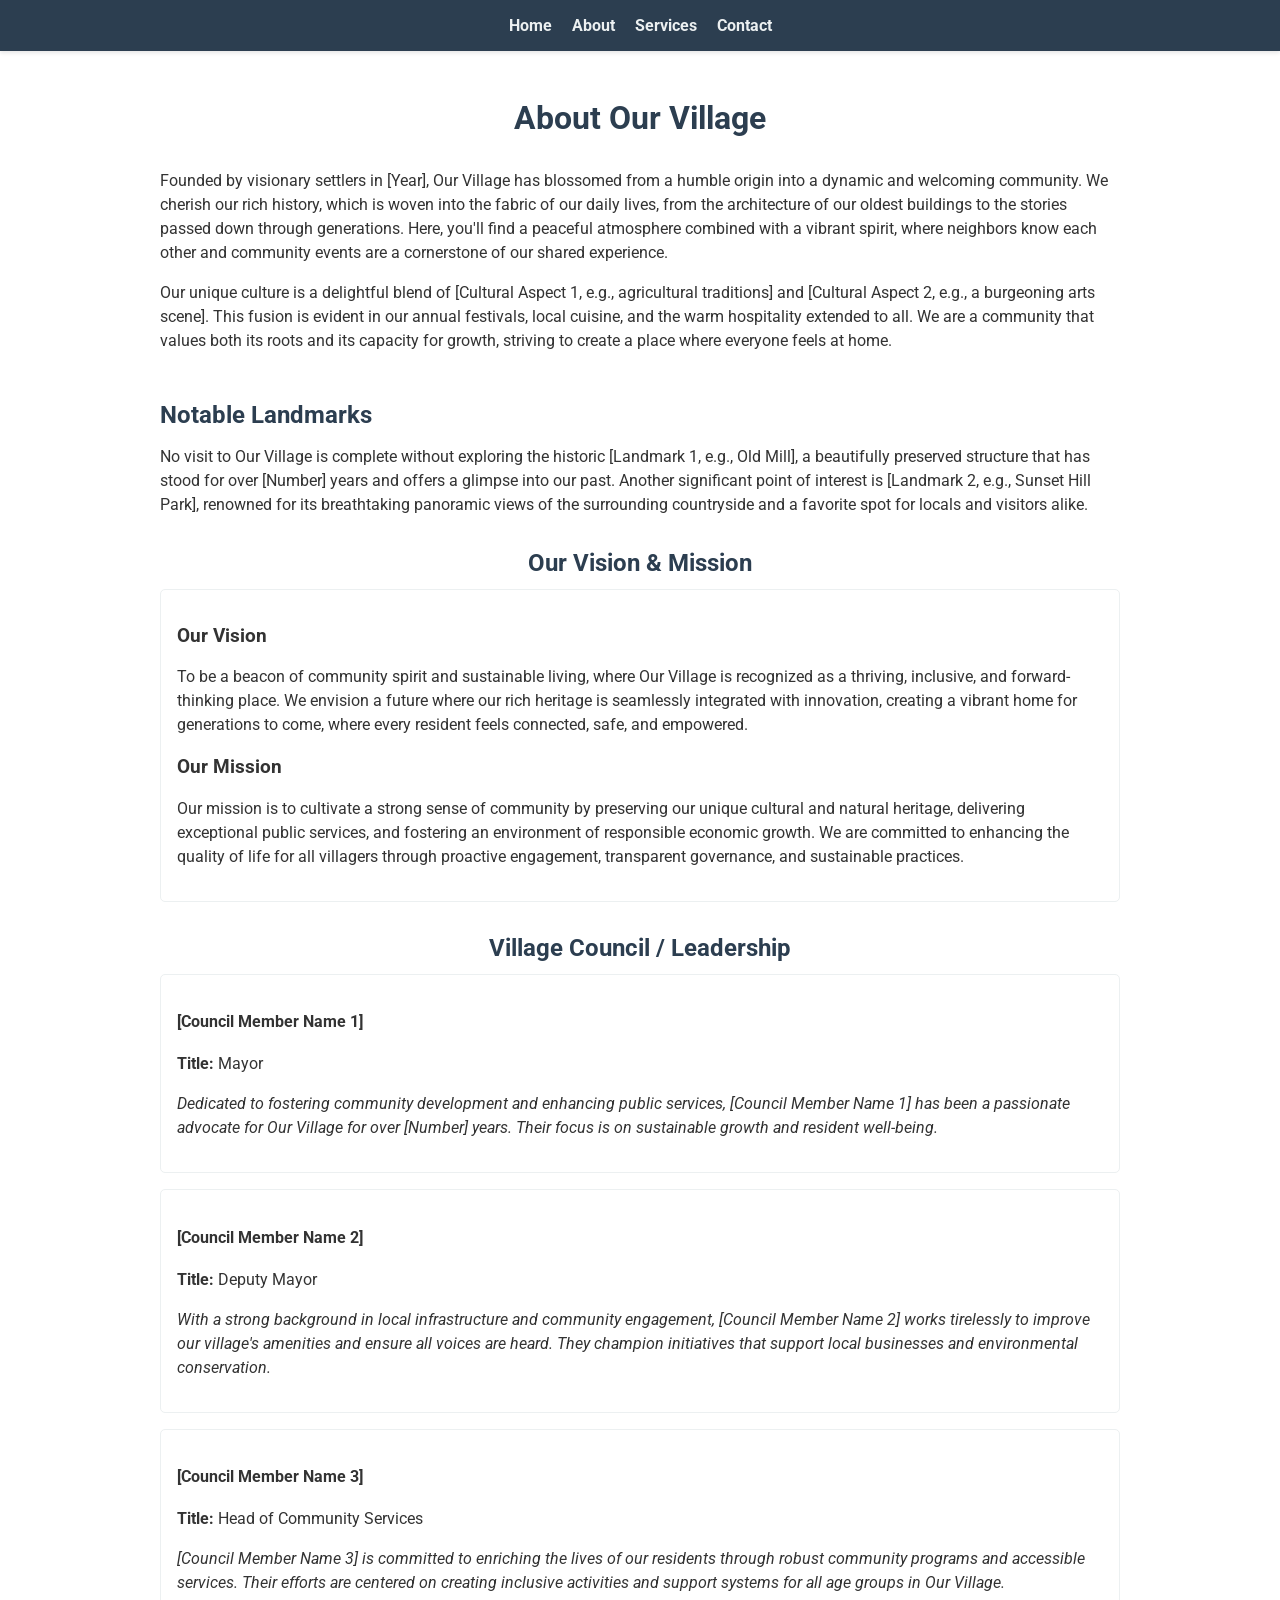
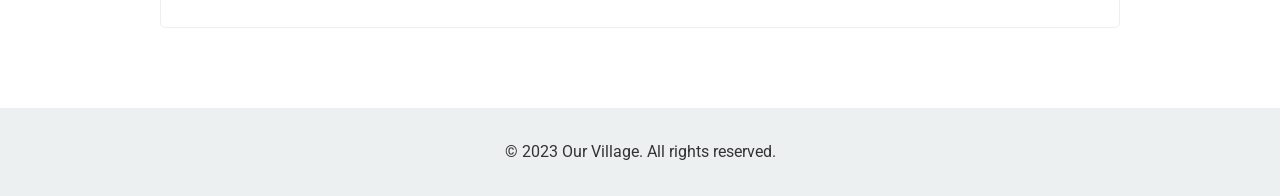
<file: about.html>
<!DOCTYPE html>
<html lang="en">
<head>
  <meta charset="UTF-8">
  <meta name="viewport" content="width=device-width, initial-scale=1.0">
  <title>About Our Village</title>
  <link rel="stylesheet" href="style.css">
</head>
<body>
  <nav>
    <ul>
      <li><a href="index.html">Home</a></li>
      <li><a href="about.html">About</a></li>
      <li><a href="services.html">Services</a></li>
      <li><a href="contact.html">Contact</a></li>
    </ul>
  </nav>

  <div class="container">
    <header class="text-center mt-2 mb-2">
      <h1>About Our Village</h1>
    </header>

    <section id="about-intro" class="mb-2">
      <p>Founded by visionary settlers in [Year], Our Village has blossomed from a humble origin into a dynamic and welcoming community. We cherish our rich history, which is woven into the fabric of our daily lives, from the architecture of our oldest buildings to the stories passed down through generations. Here, you'll find a peaceful atmosphere combined with a vibrant spirit, where neighbors know each other and community events are a cornerstone of our shared experience.</p>
      <p>Our unique culture is a delightful blend of [Cultural Aspect 1, e.g., agricultural traditions] and [Cultural Aspect 2, e.g., a burgeoning arts scene]. This fusion is evident in our annual festivals, local cuisine, and the warm hospitality extended to all. We are a community that values both its roots and its capacity for growth, striving to create a place where everyone feels at home.</p>
      <h2 class="mt-2">Notable Landmarks</h2>
      <p>No visit to Our Village is complete without exploring the historic [Landmark 1, e.g., Old Mill], a beautifully preserved structure that has stood for over [Number] years and offers a glimpse into our past. Another significant point of interest is [Landmark 2, e.g., Sunset Hill Park], renowned for its breathtaking panoramic views of the surrounding countryside and a favorite spot for locals and visitors alike.</p>
    </section>

    <section id="vision-mission" class="mb-2">
      <h2 class="text-center">Our Vision & Mission</h2>
      <div class="p-1" style="border: 1px solid var(--neutral-color-light); border-radius: 5px;">
        <h3>Our Vision</h3>
        <p>To be a beacon of community spirit and sustainable living, where Our Village is recognized as a thriving, inclusive, and forward-thinking place. We envision a future where our rich heritage is seamlessly integrated with innovation, creating a vibrant home for generations to come, where every resident feels connected, safe, and empowered.</p>
        <h3>Our Mission</h3>
        <p>Our mission is to cultivate a strong sense of community by preserving our unique cultural and natural heritage, delivering exceptional public services, and fostering an environment of responsible economic growth. We are committed to enhancing the quality of life for all villagers through proactive engagement, transparent governance, and sustainable practices.</p>
      </div>
    </section>

    <section id="council" class="mb-2">
      <h2 class="text-center">Village Council / Leadership</h2>
      <div class="council-member p-1 mb-1" style="border: 1px solid var(--neutral-color-light); border-radius: 5px;">
        <h4>[Council Member Name 1]</h4>
        <p><strong>Title:</strong> Mayor</p>
        <p><em>Dedicated to fostering community development and enhancing public services, [Council Member Name 1] has been a passionate advocate for Our Village for over [Number] years. Their focus is on sustainable growth and resident well-being.</em></p>
      </div>
      <div class="council-member p-1 mb-1" style="border: 1px solid var(--neutral-color-light); border-radius: 5px;">
        <h4>[Council Member Name 2]</h4>
        <p><strong>Title:</strong> Deputy Mayor</p>
        <p><em>With a strong background in local infrastructure and community engagement, [Council Member Name 2] works tirelessly to improve our village's amenities and ensure all voices are heard. They champion initiatives that support local businesses and environmental conservation.</em></p>
      </div>
      <div class="council-member p-1" style="border: 1px solid var(--neutral-color-light); border-radius: 5px;">
        <h4>[Council Member Name 3]</h4>
        <p><strong>Title:</strong> Head of Community Services</p>
        <p><em>[Council Member Name 3] is committed to enriching the lives of our residents through robust community programs and accessible services. Their efforts are centered on creating inclusive activities and support systems for all age groups in Our Village.</em></p>
      </div>
    </section>

  </div>

  <footer class="text-center p-1 mt-2" style="background-color: var(--neutral-color-light); color: var(--neutral-color-dark);">
    <p>&copy; 2023 Our Village. All rights reserved.</p>
  </footer>

  <script src="script.js" defer></script>
</body>
</html>
</file>
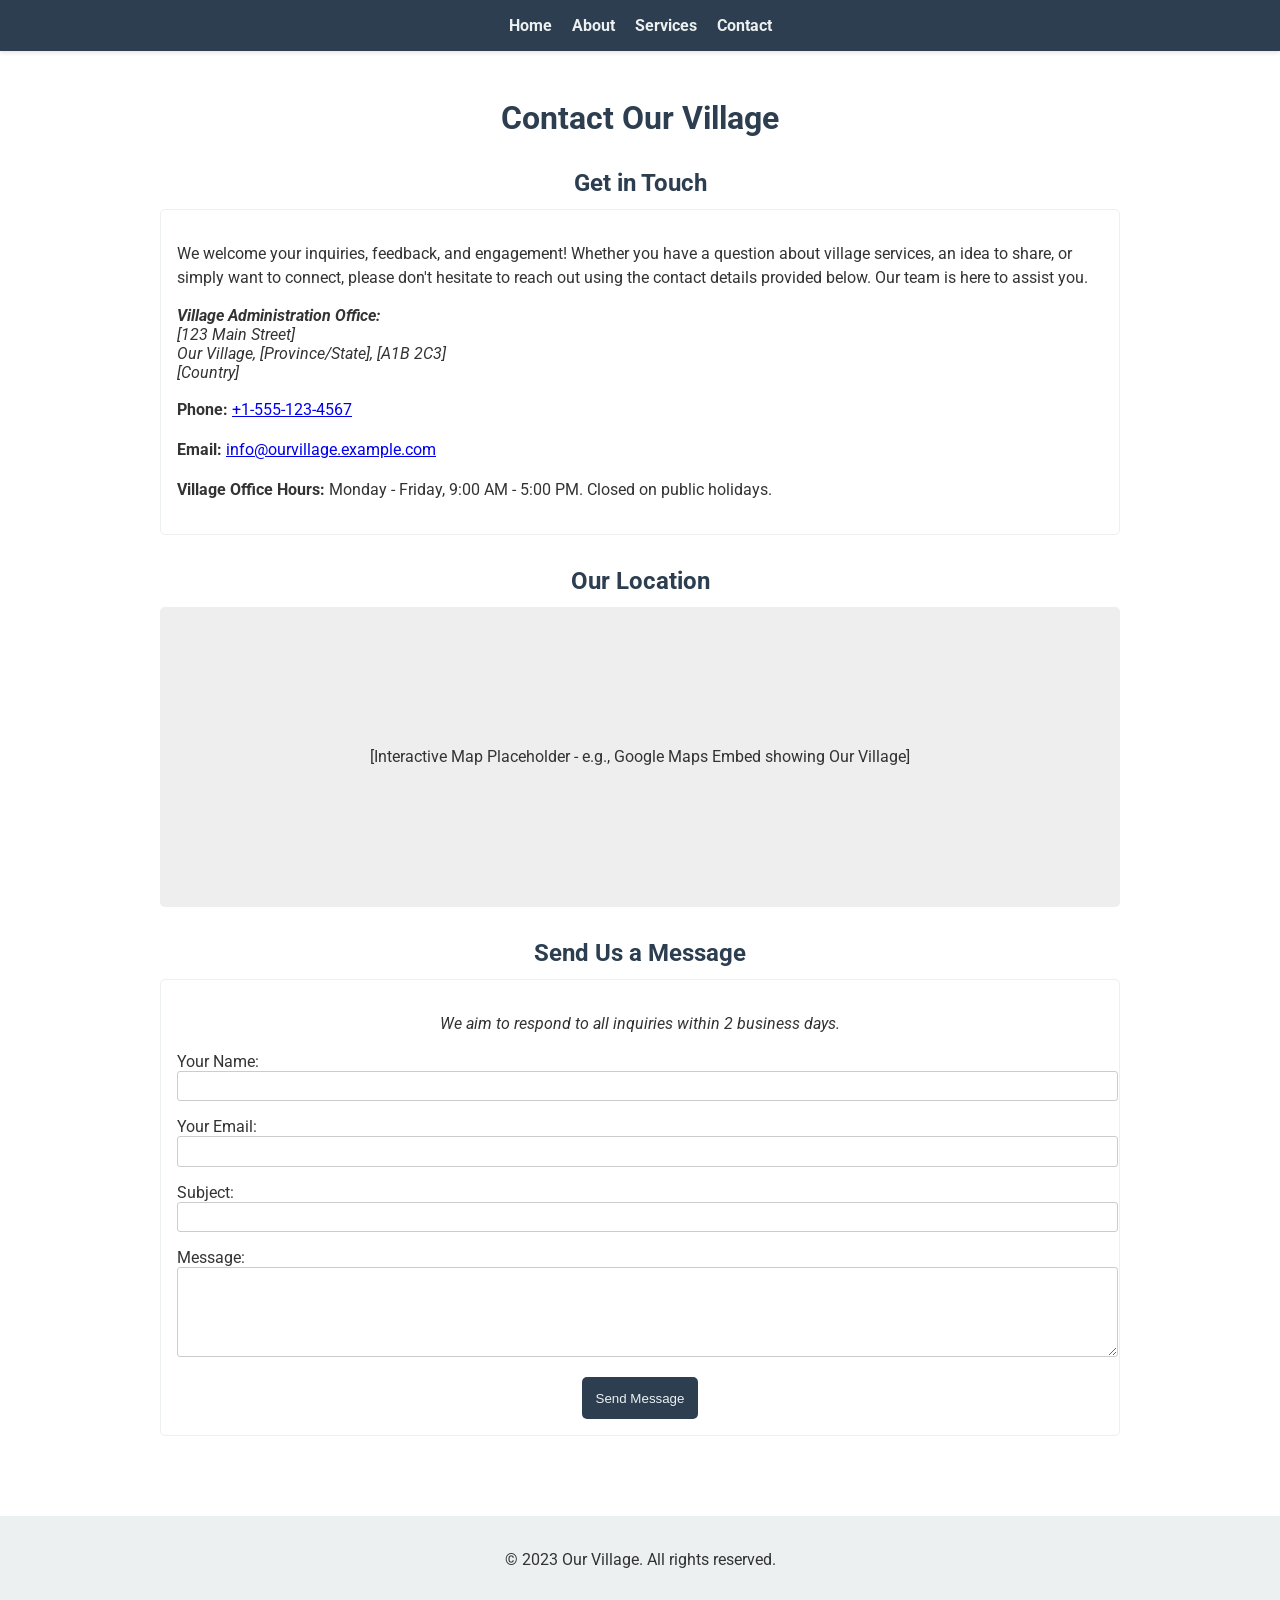
<file: contact.html>
<!DOCTYPE html>
<html lang="en">
<head>
  <meta charset="UTF-8">
  <meta name="viewport" content="width=device-width, initial-scale=1.0">
  <title>Contact Us</title>
  <link rel="stylesheet" href="style.css">
</head>
<body>
  <nav>
    <ul>
      <li><a href="index.html">Home</a></li>
      <li><a href="about.html">About</a></li>
      <li><a href="services.html">Services</a></li>
      <li><a href="contact.html">Contact</a></li>
    </ul>
  </nav>

  <div class="container">
    <header class="text-center mt-2 mb-2">
      <h1>Contact Our Village</h1>
    </header>

    <section id="contact-info" class="mb-2">
      <h2 class="text-center">Get in Touch</h2>
      <div class="p-1" style="border: 1px solid var(--neutral-color-light); border-radius: 5px;">
        <p>We welcome your inquiries, feedback, and engagement! Whether you have a question about village services, an idea to share, or simply want to connect, please don't hesitate to reach out using the contact details provided below. Our team is here to assist you.</p>
        <address class="mt-1 mb-1">
          <strong>Village Administration Office:</strong><br>
          [123 Main Street]<br>
          Our Village, [Province/State], [A1B 2C3]<br>
          [Country]
        </address>
        <p>
          <strong>Phone:</strong> <a href="tel:+1-555-123-4567">+1-555-123-4567</a>
        </p>
        <p>
          <strong>Email:</strong> <a href="mailto:info@ourvillage.example.com">info@ourvillage.example.com</a>
        </p>
        <p>
          <strong>Village Office Hours:</strong> Monday - Friday, 9:00 AM - 5:00 PM. Closed on public holidays.
        </p>
      </div>
    </section>

    <section id="location-map" class="mb-2">
      <h2 class="text-center">Our Location</h2>
      <div id="map-placeholder" style="width:100%; height:300px; background-color:#eee; text-align:center; line-height:300px; border-radius: 5px;">
        [Interactive Map Placeholder - e.g., Google Maps Embed showing Our Village]
      </div>
    </section>

    <section id="contact-form-section" class="mb-2">
      <h2 class="text-center">Send Us a Message</h2>
      <form action="#" method="POST" class="p-1" style="border: 1px solid var(--neutral-color-light); border-radius: 5px;">
        <p class="text-center mb-1"><em>We aim to respond to all inquiries within 2 business days.</em></p>
        <div class="form-group mb-1">
          <label for="contact-name">Your Name:</label>
          <input type="text" id="contact-name" name="name" required style="width: 100%; padding: 0.5em; border: 1px solid #ccc; border-radius: 3px;">
        </div>
        <div class="form-group mb-1">
          <label for="contact-email">Your Email:</label>
          <input type="email" id="contact-email" name="email" required style="width: 100%; padding: 0.5em; border: 1px solid #ccc; border-radius: 3px;">
        </div>
        <div class="form-group mb-1">
          <label for="contact-subject">Subject:</label>
          <input type="text" id="contact-subject" name="subject" required style="width: 100%; padding: 0.5em; border: 1px solid #ccc; border-radius: 3px;">
        </div>
        <div class="form-group mb-1">
          <label for="contact-message">Message:</label>
          <textarea id="contact-message" name="message" rows="5" required style="width: 100%; padding: 0.5em; border: 1px solid #ccc; border-radius: 3px;"></textarea>
        </div>
        <div class="text-center">
          <button type="submit" class="p-1" style="background-color: var(--primary-color); color: var(--neutral-color-light); border: none; border-radius: 5px; cursor: pointer;">Send Message</button>
        </div>
      </form>
    </section>

  </div>

  <footer class="text-center p-1 mt-2" style="background-color: var(--neutral-color-light); color: var(--neutral-color-dark);">
    <p>&copy; 2023 Our Village. All rights reserved.</p>
  </footer>

  <script src="script.js" defer></script>
</body>
</html>
</file>
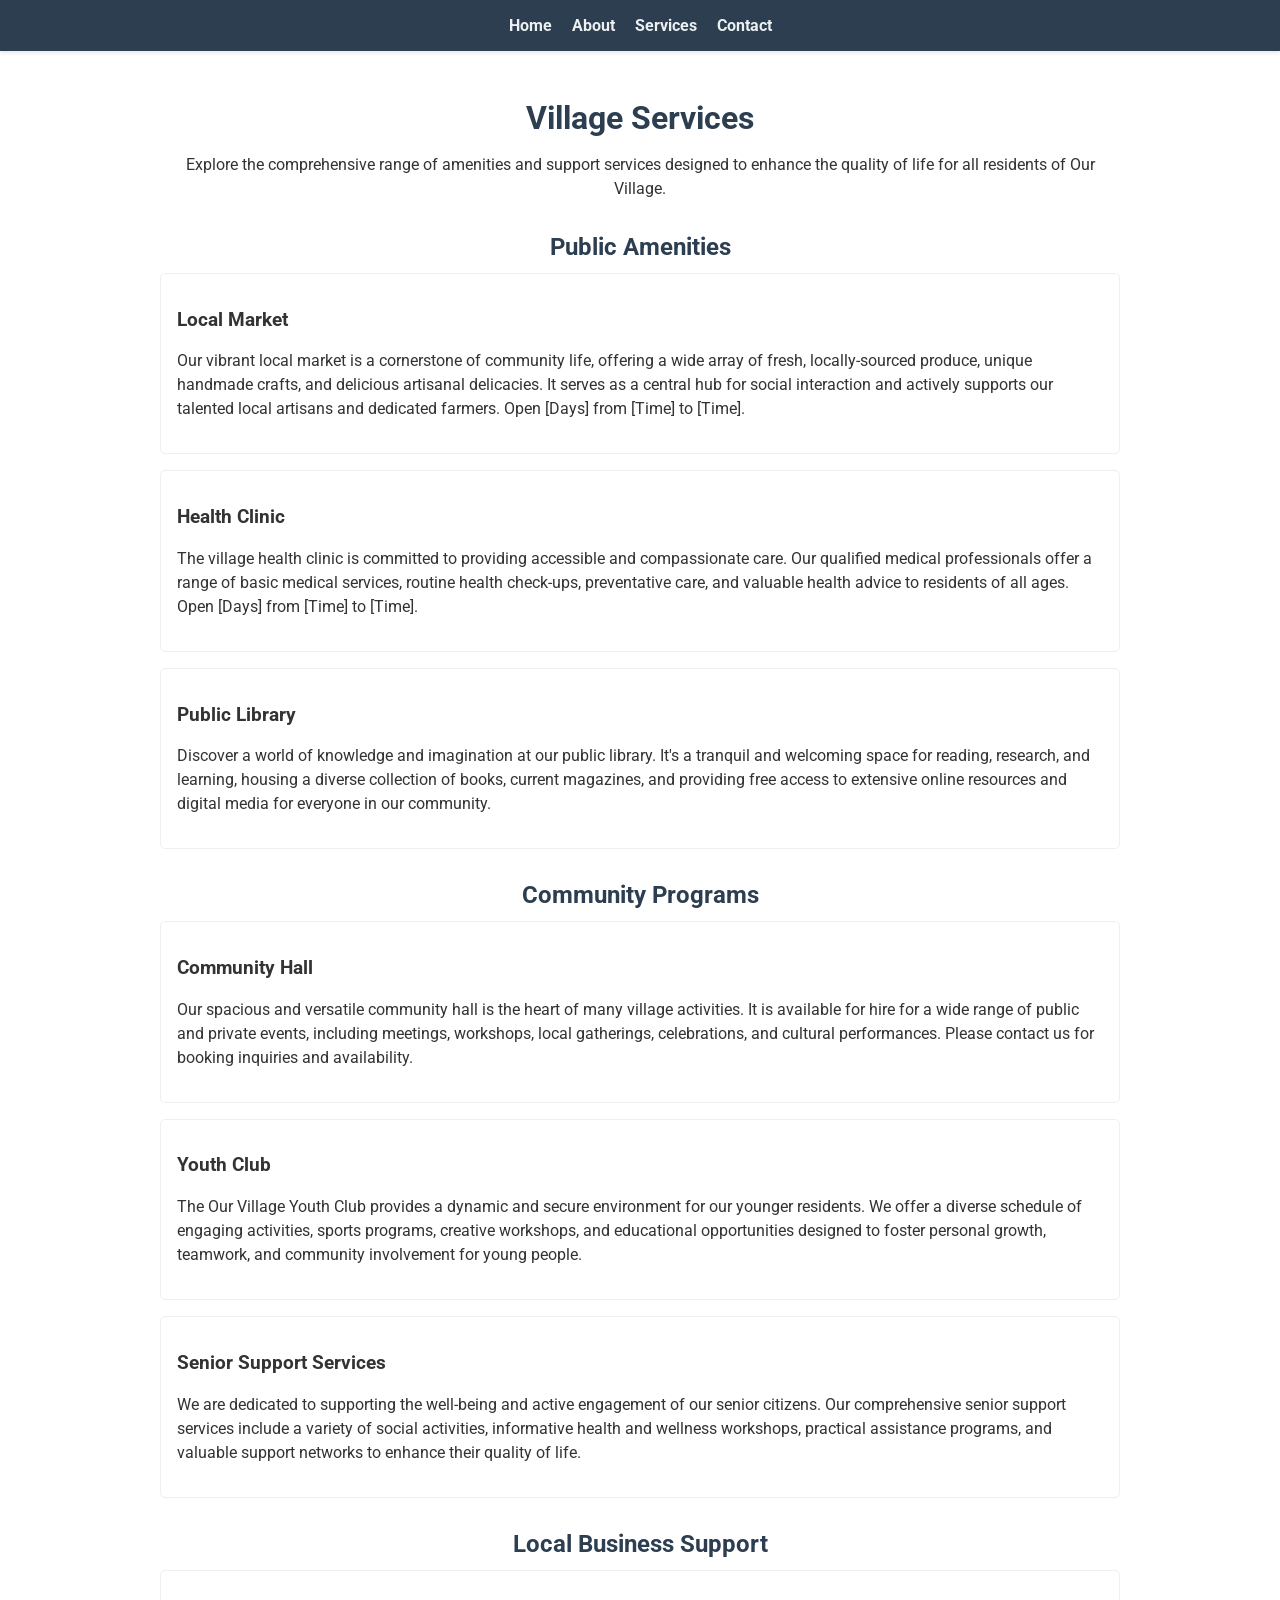
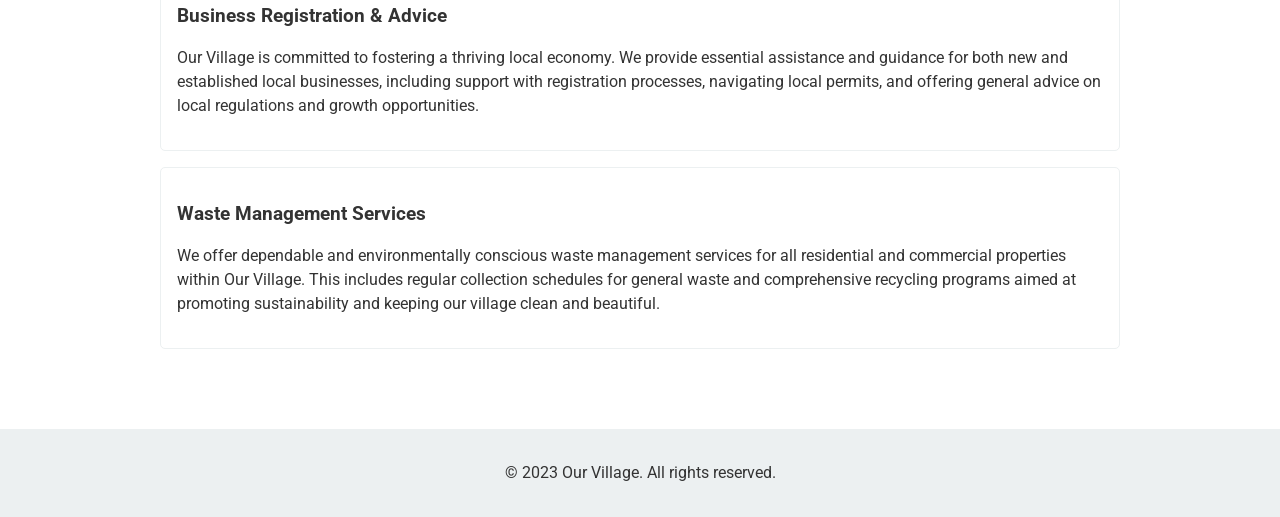
<file: services.html>
<!DOCTYPE html>
<html lang="en">
<head>
  <meta charset="UTF-8">
  <meta name="viewport" content="width=device-width, initial-scale=1.0">
  <title>Village Services</title>
  <link rel="stylesheet" href="style.css">
</head>
<body>
  <nav>
    <ul>
      <li><a href="index.html">Home</a></li>
      <li><a href="about.html">About</a></li>
      <li><a href="services.html">Services</a></li>
      <li><a href="contact.html">Contact</a></li>
    </ul>
  </nav>

  <div class="container">
    <header class="text-center mt-2 mb-2">
      <h1>Village Services</h1>
      <p class="lead">Explore the comprehensive range of amenities and support services designed to enhance the quality of life for all residents of Our Village.</p>
    </header>

    <section id="public-amenities" class="mb-2">
      <h2 class="text-center">Public Amenities</h2>
      <article class="service-item p-1 mb-1" style="border: 1px solid var(--neutral-color-light); border-radius: 5px;">
        <h3>Local Market</h3>
        <p>Our vibrant local market is a cornerstone of community life, offering a wide array of fresh, locally-sourced produce, unique handmade crafts, and delicious artisanal delicacies. It serves as a central hub for social interaction and actively supports our talented local artisans and dedicated farmers. Open [Days] from [Time] to [Time].</p>
      </article>
      <article class="service-item p-1 mb-1" style="border: 1px solid var(--neutral-color-light); border-radius: 5px;">
        <h3>Health Clinic</h3>
        <p>The village health clinic is committed to providing accessible and compassionate care. Our qualified medical professionals offer a range of basic medical services, routine health check-ups, preventative care, and valuable health advice to residents of all ages. Open [Days] from [Time] to [Time].</p>
      </article>
      <article class="service-item p-1" style="border: 1px solid var(--neutral-color-light); border-radius: 5px;">
        <h3>Public Library</h3>
        <p>Discover a world of knowledge and imagination at our public library. It's a tranquil and welcoming space for reading, research, and learning, housing a diverse collection of books, current magazines, and providing free access to extensive online resources and digital media for everyone in our community.</p>
      </article>
    </section>

    <section id="community-programs" class="mb-2">
      <h2 class="text-center">Community Programs</h2>
      <article class="service-item p-1 mb-1" style="border: 1px solid var(--neutral-color-light); border-radius: 5px;">
        <h3>Community Hall</h3>
        <p>Our spacious and versatile community hall is the heart of many village activities. It is available for hire for a wide range of public and private events, including meetings, workshops, local gatherings, celebrations, and cultural performances. Please contact us for booking inquiries and availability.</p>
      </article>
      <article class="service-item p-1 mb-1" style="border: 1px solid var(--neutral-color-light); border-radius: 5px;">
        <h3>Youth Club</h3>
        <p>The Our Village Youth Club provides a dynamic and secure environment for our younger residents. We offer a diverse schedule of engaging activities, sports programs, creative workshops, and educational opportunities designed to foster personal growth, teamwork, and community involvement for young people.</p>
      </article>
      <article class="service-item p-1" style="border: 1px solid var(--neutral-color-light); border-radius: 5px;">
        <h3>Senior Support Services</h3>
        <p>We are dedicated to supporting the well-being and active engagement of our senior citizens. Our comprehensive senior support services include a variety of social activities, informative health and wellness workshops, practical assistance programs, and valuable support networks to enhance their quality of life.</p>
      </article>
    </section>

    <section id="local-biz-support" class="mb-2">
      <h2 class="text-center">Local Business Support</h2>
      <article class="service-item p-1 mb-1" style="border: 1px solid var(--neutral-color-light); border-radius: 5px;">
        <h3>Business Registration & Advice</h3>
        <p>Our Village is committed to fostering a thriving local economy. We provide essential assistance and guidance for both new and established local businesses, including support with registration processes, navigating local permits, and offering general advice on local regulations and growth opportunities.</p>
      </article>
      <article class="service-item p-1" style="border: 1px solid var(--neutral-color-light); border-radius: 5px;">
        <h3>Waste Management Services</h3>
        <p>We offer dependable and environmentally conscious waste management services for all residential and commercial properties within Our Village. This includes regular collection schedules for general waste and comprehensive recycling programs aimed at promoting sustainability and keeping our village clean and beautiful.</p>
      </article>
    </section>

  </div>

  <footer class="text-center p-1 mt-2" style="background-color: var(--neutral-color-light); color: var(--neutral-color-dark);">
    <p>&copy; 2023 Our Village. All rights reserved.</p>
  </footer>

  <script src="script.js" defer></script>
</body>
</html>
</file>
<file: style.css>
/* Import Web Font */
@import url('https://fonts.googleapis.com/css2?family=Roboto:wght@400;700&display=swap');

/* Color Palette CSS Variables */
:root {
  --primary-color: #2c3e50; /* Dark Blue/Grey */
  --secondary-color: #3498db; /* Bright Blue */
  --accent-color: #e74c3c; /* Red/Orange */
  --neutral-color-light: #ecf0f1; /* Light Grey */
  --neutral-color-dark: #333; /* Dark Grey for text */
  --background-color: #ffffff; /* White */
}

body {
  font-family: 'Roboto', sans-serif;
  margin: 0;
  background-color: var(--background-color);
  color: var(--neutral-color-dark);
}

h1, h2 {
  font-size: 2em; /* h1 */
  margin: 0.5em 0;
  color: var(--primary-color);
}

h2 {
  font-size: 1.5em;
  color: var(--primary-color);
}

p {
  font-size: 1em;
  line-height: 1.5;
}

nav {
  background-color: var(--primary-color); /* Updated from #f0f0f0 */
  padding: 1em;
  box-shadow: 0 2px 4px rgba(0, 0, 0, 0.1); /* Subtle box-shadow */
}

nav ul {
  list-style-type: none;
  margin: 0;
  padding: 0;
  text-align: center; /* Center nav items */
}

nav ul li {
  display: inline-block; /* Horizontal navigation */
  margin-right: 1em;
}

nav ul li:last-child {
  margin-right: 0;
}

nav a {
  text-decoration: none;
  color: var(--neutral-color-light); /* Updated from #333 */
  font-weight: bold;
}

nav a:hover, nav a:focus {
  color: var(--secondary-color); /* Accent color for hover */
}

/* Container Class */
.container {
  max-width: 960px;
  margin: 0 auto;
  padding: 1em;
}

/* Responsive Images */
img {
  max-width: 100%;
  height: auto;
  display: block; /* Remove extra space below images */
}

/* Utility Classes */
.mt-1 { margin-top: 1em; }
.mt-2 { margin-top: 2em; }
.mb-1 { margin-bottom: 1em; }
.mb-2 { margin-bottom: 2em; }
.p-1 { padding: 1em; }
.p-2 { padding: 2em; }
.text-center { text-align: center; }
.text-left { text-align: left; }
.text-right { text-align: right; }

/* Basic Responsive Setup */
@media (max-width: 768px) {
  h1 {
    font-size: 1.8em;
  }
  h2 {
    font-size: 1.3em;
  }
  nav ul li {
    display: block; /* Stack navigation links vertically */
    margin-right: 0;
    margin-bottom: 0.5em; /* Add some space between stacked links */
  }
  nav ul li:last-child {
    margin-bottom: 0;
  }
  .container {
    padding: 0.5em; /* Reduce padding on smaller screens */
  }
}
</file>
